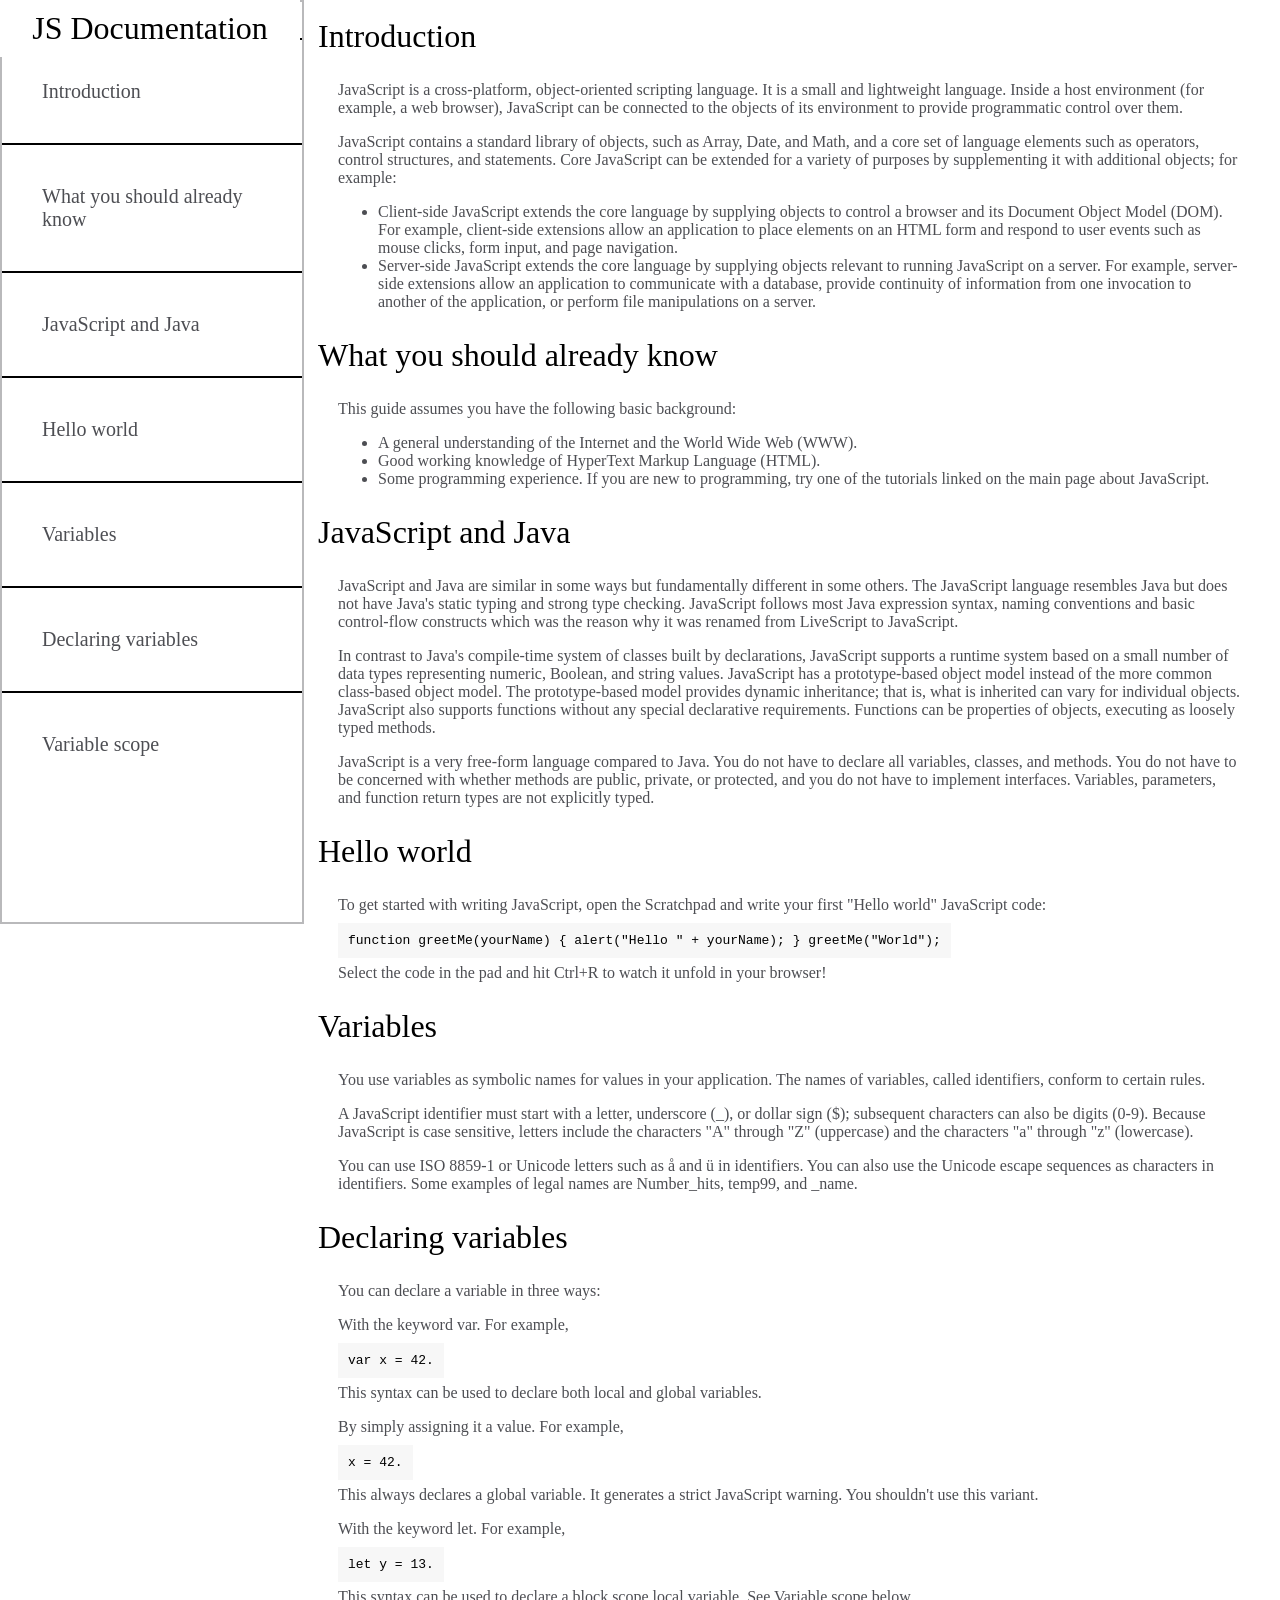
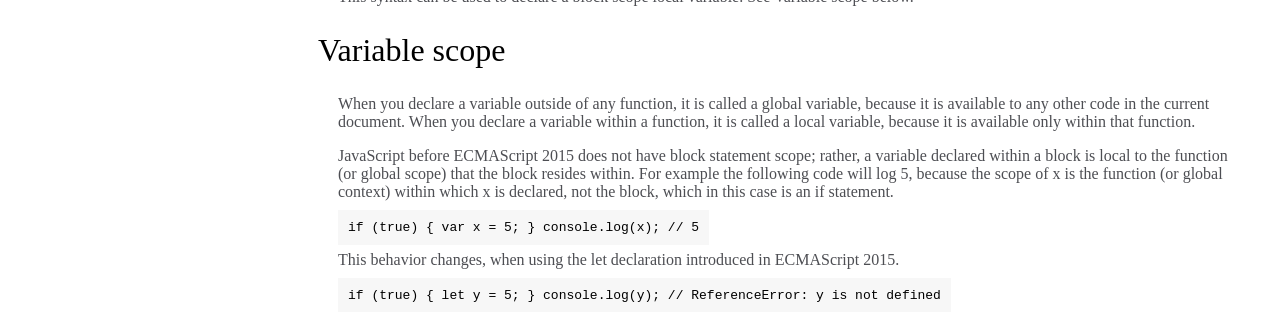
<file: index.html>
<!DOCTYPE html>
<html lang="en">
  <head>
    <meta charset="UTF-8" />
    <meta http-equiv="X-UA-Compatible" content="IE=edge" />
    <meta name="viewport" content="width=device-width, initial-scale=1.0" />
    <title>Technical Documentaion Page</title>
    <link rel="stylesheet" href="technical-documentation-page.css">
  </head>
  <body>
    <nav id="navbar">
        <header>JS Documentation</header>
        <ul>
          <li><a class="nav-link" href="#Introduction">Introduction</a></li>
          <li>
            <a class="nav-link" href="#What_you_should_already_know"
              >What you should already know</a
            >
          </li>
          <li>
            <a class="nav-link" href="#JavaScript_and_Java"
              >JavaScript and Java</a
            >
          </li>
          <li><a class="nav-link" href="#Hello_world">Hello world</a></li>
          <li><a class="nav-link" href="#Variables">Variables</a></li>
          <li>
            <a class="nav-link" href="#Declaring_variables"
              >Declaring variables</a
            >
          </li>
          <li><a class="nav-link" href="#Variable_scope">Variable scope</a></li>
      </nav>
    <main id="main-doc">
      
      <section class="main-section" id="Introduction">
        <header>Introduction</header>
        <article>
          <p>
            JavaScript is a cross-platform, object-oriented scripting language.
            It is a small and lightweight language. Inside a host environment
            (for example, a web browser), JavaScript can be connected to the
            objects of its environment to provide programmatic control over
            them.
          </p>
          <p>
            JavaScript contains a standard library of objects, such as Array,
            Date, and Math, and a core set of language elements such as
            operators, control structures, and statements. Core JavaScript can
            be extended for a variety of purposes by supplementing it with
            additional objects; for example:
          </p>
          <ul>
            <li>
              Client-side JavaScript extends the core language by supplying
              objects to control a browser and its Document Object Model (DOM).
              For example, client-side extensions allow an application to place
              elements on an HTML form and respond to user events such as mouse
              clicks, form input, and page navigation.
            </li>
            <li>
              Server-side JavaScript extends the core language by supplying
              objects relevant to running JavaScript on a server. For example,
              server-side extensions allow an application to communicate with a
              database, provide continuity of information from one invocation to
              another of the application, or perform file manipulations on a
              server.
            </li>
          </ul>
        </article>
      </section>
      <section class="main-section" id="What_you_should_already_know">
        <header>What you should already know</header>
        <article>
          <p>This guide assumes you have the following basic background:</p>
          <ul>
            <li>
              A general understanding of the Internet and the World Wide Web
              (WWW).
            </li>
            <li>Good working knowledge of HyperText Markup Language (HTML).</li>
            <li>
              Some programming experience. If you are new to programming, try
              one of the tutorials linked on the main page about JavaScript.
            </li>
          </ul>
        </article>
      </section>
      <section class="main-section" id="JavaScript_and_Java">
        <header>JavaScript and Java</header>
        <article>
          <p>
            JavaScript and Java are similar in some ways but fundamentally
            different in some others. The JavaScript language resembles Java but
            does not have Java's static typing and strong type checking.
            JavaScript follows most Java expression syntax, naming conventions
            and basic control-flow constructs which was the reason why it was
            renamed from LiveScript to JavaScript.
          </p>
          <p>
            In contrast to Java's compile-time system of classes built by
            declarations, JavaScript supports a runtime system based on a small
            number of data types representing numeric, Boolean, and string
            values. JavaScript has a prototype-based object model instead of the
            more common class-based object model. The prototype-based model
            provides dynamic inheritance; that is, what is inherited can vary
            for individual objects. JavaScript also supports functions without
            any special declarative requirements. Functions can be properties of
            objects, executing as loosely typed methods.
          </p>
          <p>
            JavaScript is a very free-form language compared to Java. You do not
            have to declare all variables, classes, and methods. You do not have
            to be concerned with whether methods are public, private, or
            protected, and you do not have to implement interfaces. Variables,
            parameters, and function return types are not explicitly typed.
          </p>
        </article>
      </section>
      <section class="main-section" id="Hello_world">
        <header>Hello world</header>
        <article>
          <p>
            To get started with writing JavaScript, open the Scratchpad and
            write your first "Hello world" JavaScript code:
          </p>
          <code
            >function greetMe(yourName) { alert("Hello " + yourName); }
            greetMe("World");</code
          >
          <p>
            Select the code in the pad and hit Ctrl+R to watch it unfold in your
            browser!
          </p>
        </article>
      </section>
      <section class="main-section" id="Variables">
        <header>Variables</header>
        <article>
          <p>
            You use variables as symbolic names for values in your application.
            The names of variables, called identifiers, conform to certain
            rules.
          </p>
          <p>
            A JavaScript identifier must start with a letter, underscore (_), or
            dollar sign ($); subsequent characters can also be digits (0-9).
            Because JavaScript is case sensitive, letters include the characters
            "A" through "Z" (uppercase) and the characters "a" through "z"
            (lowercase).
          </p>
          <p>
            You can use ISO 8859-1 or Unicode letters such as å and ü in
            identifiers. You can also use the Unicode escape sequences as
            characters in identifiers. Some examples of legal names are
            Number_hits, temp99, and _name.
          </p>
        </article>
      </section>
      <section class="main-section" id="Declaring_variables">
        <header>Declaring variables</header>
        <article>
          <p>You can declare a variable in three ways:</p>
          <p>With the keyword var. For example,</p>
          <code>var x = 42.</code>
          <p>
            This syntax can be used to declare both local and global variables.
          </p>
          <p>By simply assigning it a value. For example,</p>
          <code>x = 42.</code>
          <p>
            This always declares a global variable. It generates a strict
            JavaScript warning. You shouldn't use this variant.
          </p>
          <p>With the keyword let. For example,</p>
          <code>let y = 13.</code>
          <p>
            This syntax can be used to declare a block scope local variable. See
            Variable scope below.
          </p>
        </article>
      </section>
      <section class="main-section" id="Variable_scope">
        <header>Variable scope</header>
        <article>
          <p>
            When you declare a variable outside of any function, it is called a
            global variable, because it is available to any other code in the
            current document. When you declare a variable within a function, it
            is called a local variable, because it is available only within that
            function.
          </p>
          <p>
            JavaScript before ECMAScript 2015 does not have block statement
            scope; rather, a variable declared within a block is local to the
            function (or global scope) that the block resides within. For
            example the following code will log 5, because the scope of x is the
            function (or global context) within which x is declared, not the
            block, which in this case is an if statement.
          </p>
          <code>if (true) { var x = 5; } console.log(x); // 5</code>
          <p>
            This behavior changes, when using the let declaration introduced in
            ECMAScript 2015.
          </p>
          <code
            >if (true) { let y = 5; } console.log(y); // ReferenceError: y is
            not defined</code
          >
        </article>
      </section>
    </main>
  </body>
</html>
</file>
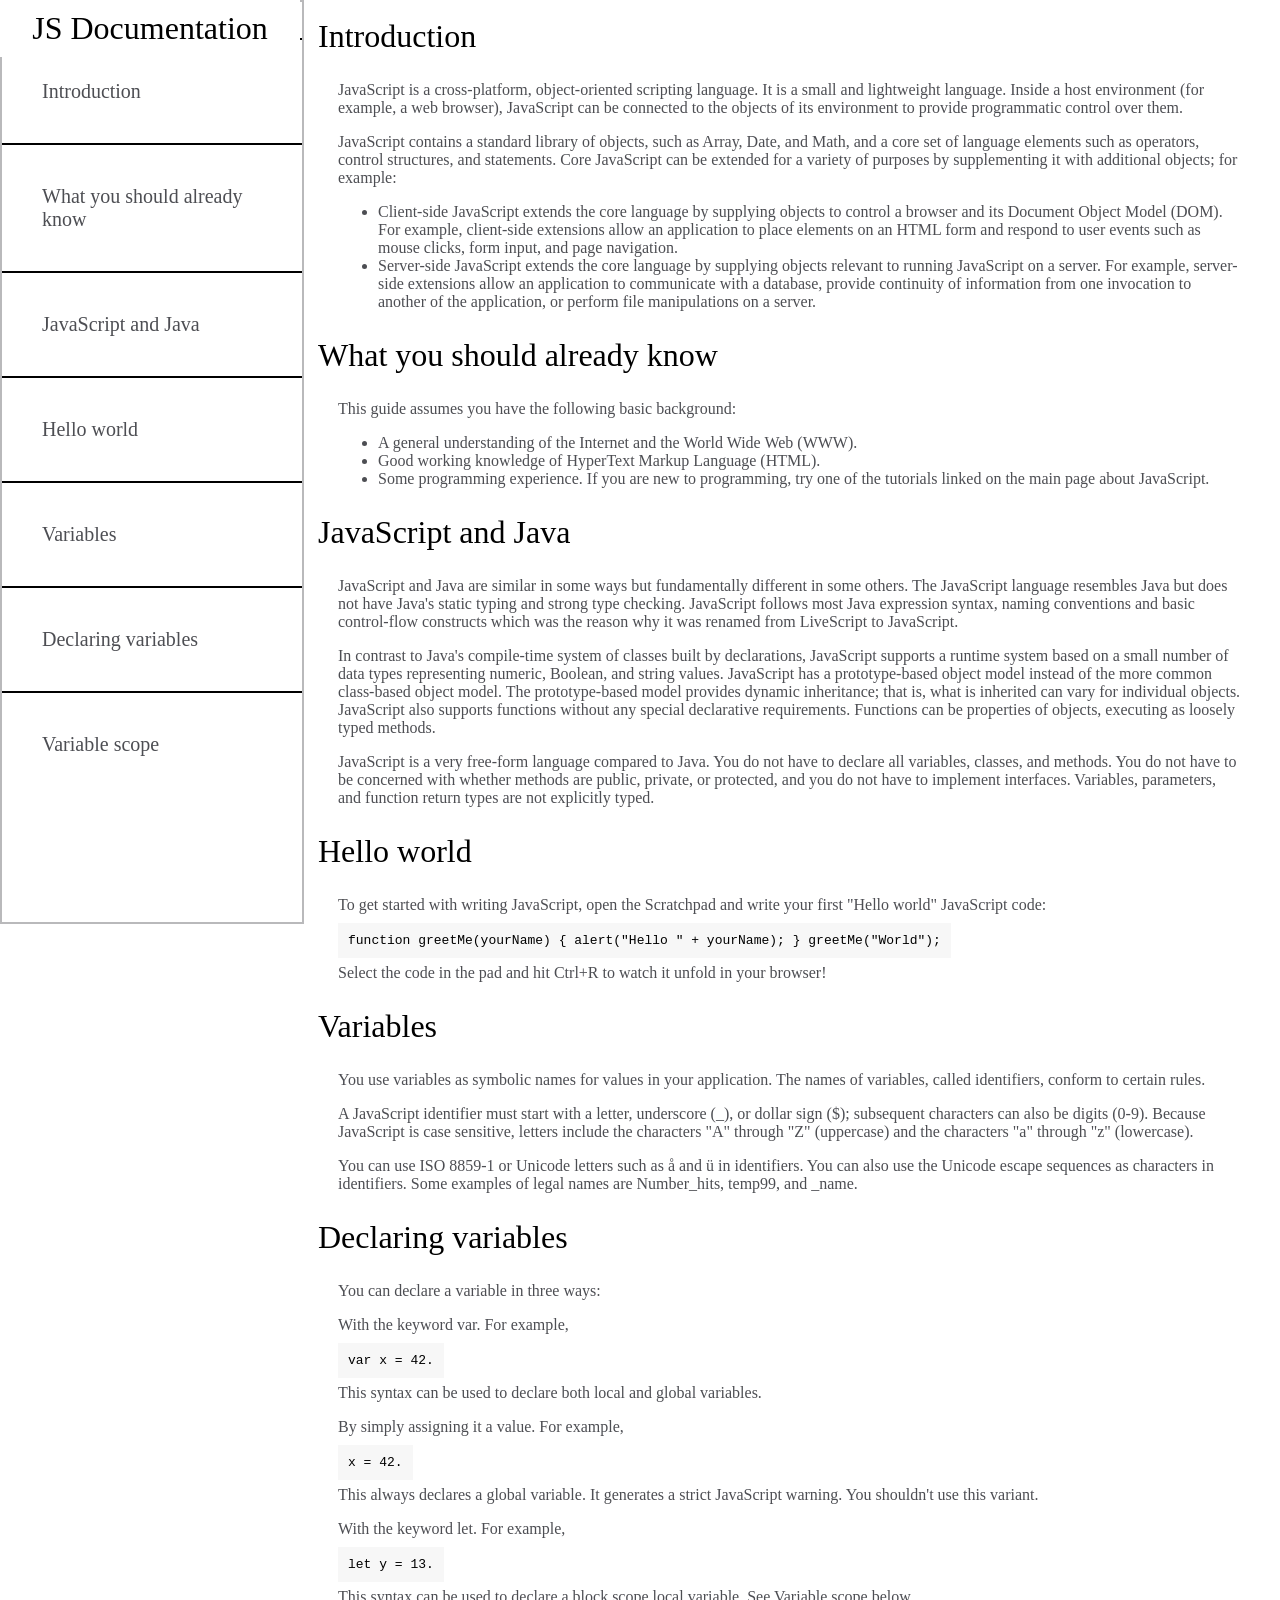
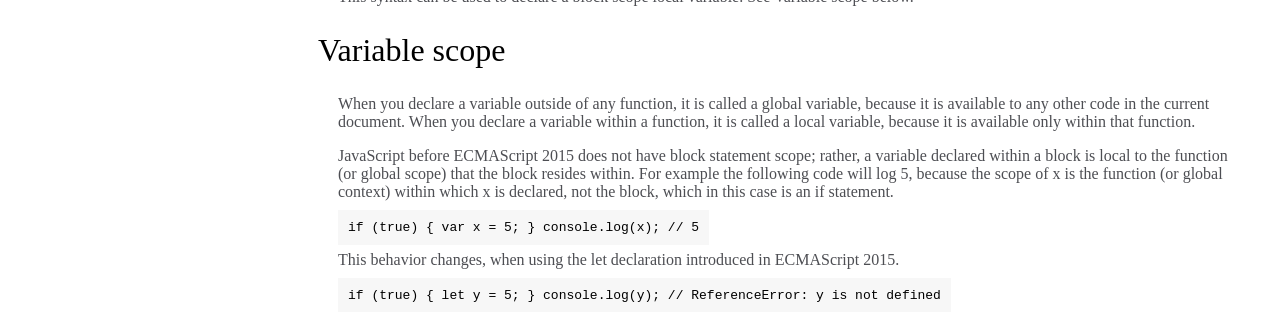
<file: technical-documentation-page.html>
<!DOCTYPE html>
<html lang="en">
  <head>
    <meta charset="UTF-8" />
    <meta http-equiv="X-UA-Compatible" content="IE=edge" />
    <meta name="viewport" content="width=device-width, initial-scale=1.0" />
    <title>Document</title>
    <link rel="stylesheet" href="technical-documentation-page.css">
  </head>
  <body>
    <nav id="navbar">
        <header>JS Documentation</header>
        <ul>
          <li><a class="nav-link" href="#Introduction">Introduction</a></li>
          <li>
            <a class="nav-link" href="#What_you_should_already_know"
              >What you should already know</a
            >
          </li>
          <li>
            <a class="nav-link" href="#JavaScript_and_Java"
              >JavaScript and Java</a
            >
          </li>
          <li><a class="nav-link" href="#Hello_world">Hello world</a></li>
          <li><a class="nav-link" href="#Variables">Variables</a></li>
          <li>
            <a class="nav-link" href="#Declaring_variables"
              >Declaring variables</a
            >
          </li>
          <li><a class="nav-link" href="#Variable_scope">Variable scope</a></li>
      </nav>
    <main id="main-doc">
      
      <section class="main-section" id="Introduction">
        <header>Introduction</header>
        <article>
          <p>
            JavaScript is a cross-platform, object-oriented scripting language.
            It is a small and lightweight language. Inside a host environment
            (for example, a web browser), JavaScript can be connected to the
            objects of its environment to provide programmatic control over
            them.
          </p>
          <p>
            JavaScript contains a standard library of objects, such as Array,
            Date, and Math, and a core set of language elements such as
            operators, control structures, and statements. Core JavaScript can
            be extended for a variety of purposes by supplementing it with
            additional objects; for example:
          </p>
          <ul>
            <li>
              Client-side JavaScript extends the core language by supplying
              objects to control a browser and its Document Object Model (DOM).
              For example, client-side extensions allow an application to place
              elements on an HTML form and respond to user events such as mouse
              clicks, form input, and page navigation.
            </li>
            <li>
              Server-side JavaScript extends the core language by supplying
              objects relevant to running JavaScript on a server. For example,
              server-side extensions allow an application to communicate with a
              database, provide continuity of information from one invocation to
              another of the application, or perform file manipulations on a
              server.
            </li>
          </ul>
        </article>
      </section>
      <section class="main-section" id="What_you_should_already_know">
        <header>What you should already know</header>
        <article>
          <p>This guide assumes you have the following basic background:</p>
          <ul>
            <li>
              A general understanding of the Internet and the World Wide Web
              (WWW).
            </li>
            <li>Good working knowledge of HyperText Markup Language (HTML).</li>
            <li>
              Some programming experience. If you are new to programming, try
              one of the tutorials linked on the main page about JavaScript.
            </li>
          </ul>
        </article>
      </section>
      <section class="main-section" id="JavaScript_and_Java">
        <header>JavaScript and Java</header>
        <article>
          <p>
            JavaScript and Java are similar in some ways but fundamentally
            different in some others. The JavaScript language resembles Java but
            does not have Java's static typing and strong type checking.
            JavaScript follows most Java expression syntax, naming conventions
            and basic control-flow constructs which was the reason why it was
            renamed from LiveScript to JavaScript.
          </p>
          <p>
            In contrast to Java's compile-time system of classes built by
            declarations, JavaScript supports a runtime system based on a small
            number of data types representing numeric, Boolean, and string
            values. JavaScript has a prototype-based object model instead of the
            more common class-based object model. The prototype-based model
            provides dynamic inheritance; that is, what is inherited can vary
            for individual objects. JavaScript also supports functions without
            any special declarative requirements. Functions can be properties of
            objects, executing as loosely typed methods.
          </p>
          <p>
            JavaScript is a very free-form language compared to Java. You do not
            have to declare all variables, classes, and methods. You do not have
            to be concerned with whether methods are public, private, or
            protected, and you do not have to implement interfaces. Variables,
            parameters, and function return types are not explicitly typed.
          </p>
        </article>
      </section>
      <section class="main-section" id="Hello_world">
        <header>Hello world</header>
        <article>
          <p>
            To get started with writing JavaScript, open the Scratchpad and
            write your first "Hello world" JavaScript code:
          </p>
          <code
            >function greetMe(yourName) { alert("Hello " + yourName); }
            greetMe("World");</code
          >
          <p>
            Select the code in the pad and hit Ctrl+R to watch it unfold in your
            browser!
          </p>
        </article>
      </section>
      <section class="main-section" id="Variables">
        <header>Variables</header>
        <article>
          <p>
            You use variables as symbolic names for values in your application.
            The names of variables, called identifiers, conform to certain
            rules.
          </p>
          <p>
            A JavaScript identifier must start with a letter, underscore (_), or
            dollar sign ($); subsequent characters can also be digits (0-9).
            Because JavaScript is case sensitive, letters include the characters
            "A" through "Z" (uppercase) and the characters "a" through "z"
            (lowercase).
          </p>
          <p>
            You can use ISO 8859-1 or Unicode letters such as å and ü in
            identifiers. You can also use the Unicode escape sequences as
            characters in identifiers. Some examples of legal names are
            Number_hits, temp99, and _name.
          </p>
        </article>
      </section>
      <section class="main-section" id="Declaring_variables">
        <header>Declaring variables</header>
        <article>
          <p>You can declare a variable in three ways:</p>
          <p>With the keyword var. For example,</p>
          <code>var x = 42.</code>
          <p>
            This syntax can be used to declare both local and global variables.
          </p>
          <p>By simply assigning it a value. For example,</p>
          <code>x = 42.</code>
          <p>
            This always declares a global variable. It generates a strict
            JavaScript warning. You shouldn't use this variant.
          </p>
          <p>With the keyword let. For example,</p>
          <code>let y = 13.</code>
          <p>
            This syntax can be used to declare a block scope local variable. See
            Variable scope below.
          </p>
        </article>
      </section>
      <section class="main-section" id="Variable_scope">
        <header>Variable scope</header>
        <article>
          <p>
            When you declare a variable outside of any function, it is called a
            global variable, because it is available to any other code in the
            current document. When you declare a variable within a function, it
            is called a local variable, because it is available only within that
            function.
          </p>
          <p>
            JavaScript before ECMAScript 2015 does not have block statement
            scope; rather, a variable declared within a block is local to the
            function (or global scope) that the block resides within. For
            example the following code will log 5, because the scope of x is the
            function (or global context) within which x is declared, not the
            block, which in this case is an if statement.
          </p>
          <code>if (true) { var x = 5; } console.log(x); // 5</code>
          <p>
            This behavior changes, when using the let declaration introduced in
            ECMAScript 2015.
          </p>
          <code
            >if (true) { let y = 5; } console.log(y); // ReferenceError: y is
            not defined</code
          >
        </article>
      </section>
    </main>
  </body>
</html>
</file>
<file: technical-documentation-page.css>
article {
  padding-inline: 30px;
}

header {
  padding: 10px;
  font-size: 2rem;
}
#navbar header {
  text-align: center;
  flex: 20%;
  position: fixed;
  width: 280px;
  background: white;
  top: 0;
  left: 0;
  padding: 10px;
}

#navbar {
  padding-top: 50px;
  display: flex;
  flex-direction: column;
  gap: 20px;
  height: 100vh;
  width: 300px;
  position: fixed;
  z-index: 1;
  top: 0;
  left: 0;
  overflow-x: hidden;
  padding-top: 20px;
  border: #b9b9bb solid 2px;
}

#navbar a {
  text-decoration: none;
  font-size: 20px;
  display: block;
}

#navbar a:hover {
  color: #f1f1f1;
}

.main-section {
  margin-left: 300px; /* Same as the width of the sidenav */
}

@media screen and (max-height: 450px) {
  .sidenav {
    padding-top: 15px;
  }
  .sidenav a {
    font-size: 18px;
  }
}

code {
  background: #f7f7f7;
  padding: 10px;
}

#navbar li {
  padding: 40px;
  border-top: black solid 2px;
}

a,
p,
li {
  font-size: 16px;
  color: #4d4e53;
}

#navbar ul {
  flex: 80%;
  list-style: none;
  padding: 0;
}
</file>
